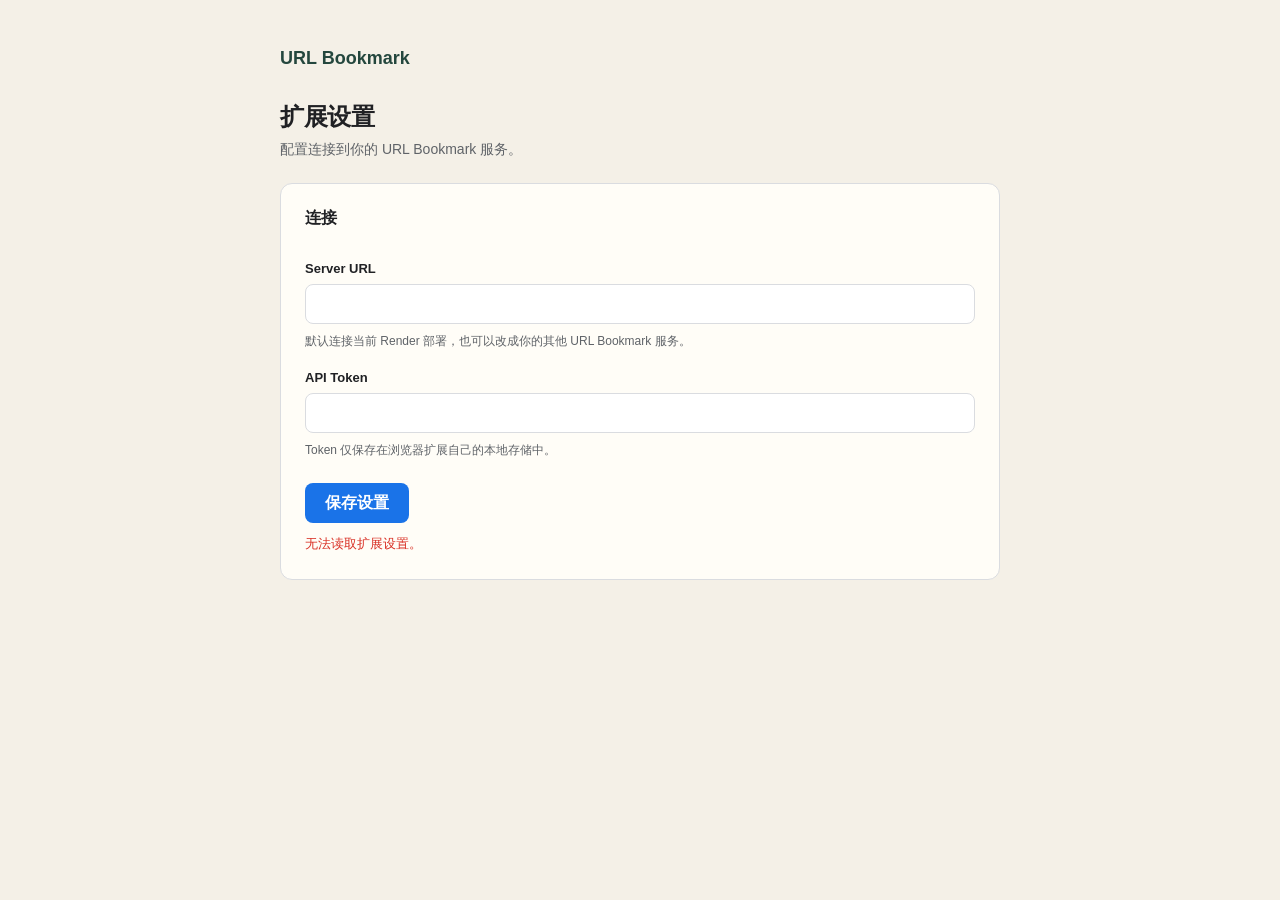
<file: extension/options.html>
<!doctype html>
<html lang="zh-CN">
<head>
  <meta charset="utf-8">
  <meta name="viewport" content="width=device-width, initial-scale=1">
  <title>URL Bookmark 设置</title>
  <link rel="stylesheet" href="options.css">
</head>
<body>
  <main>
    <h1>URL Bookmark</h1>
    <h2>扩展设置</h2>
    <p class="intro">配置连接到你的 URL Bookmark 服务。</p>
    <form id="settings-form">
      <h3>连接</h3>
      <label for="server-url">Server URL</label>
      <input id="server-url" name="serverUrl" type="url" required>
      <small>默认连接当前 Render 部署，也可以改成你的其他 URL Bookmark 服务。</small>

      <label for="api-token">API Token</label>
      <input id="api-token" name="apiToken" type="password" autocomplete="off" required>
      <small>Token 仅保存在浏览器扩展自己的本地存储中。</small>

      <button type="submit">保存设置</button>
      <p id="status" role="status" aria-live="polite"></p>
    </form>
  </main>
  <script src="settings.js"></script>
  <script src="options.js"></script>
</body>
</html>
</file>
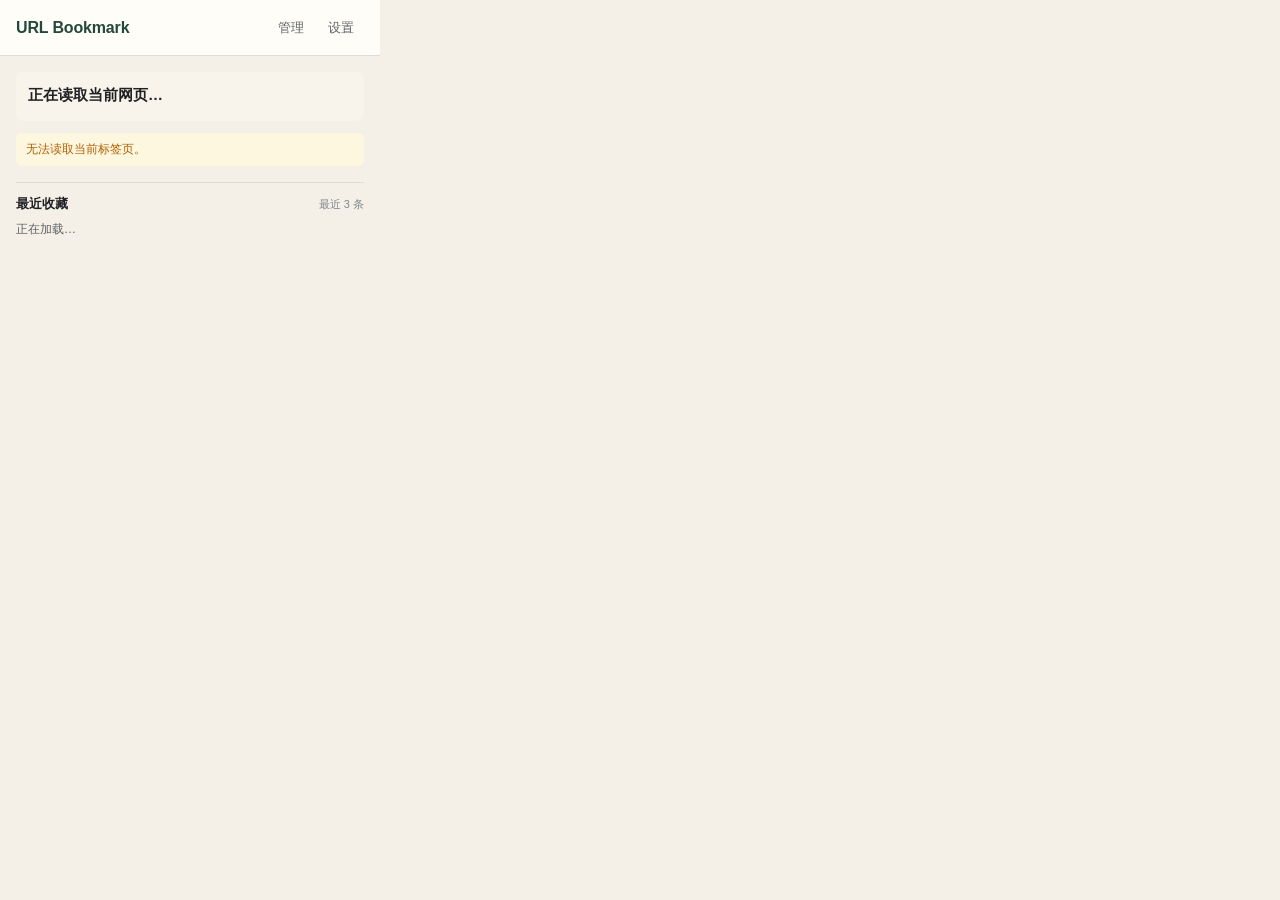
<file: extension/popup.html>
<!doctype html>
<html lang="zh-CN">
<head>
  <meta charset="utf-8">
  <meta name="viewport" content="width=device-width, initial-scale=1">
  <title>URL Bookmark</title>
  <link rel="stylesheet" href="popup.css">
</head>
<body>
  <main>
    <header>
      <h1>URL Bookmark</h1>
      <nav><a id="manage-link" href="#" target="_blank" title="打开管理页面">管理</a><button id="settings-link" type="button">设置</button></nav>
    </header>

    <section class="page-card">
      <div class="favicon-placeholder">◇</div>
      <div>
        <h2 id="page-title">正在读取当前网页…</h2>
        <p id="page-url"></p>
      </div>
    </section>

    <div id="status" class="status success" role="status" aria-live="polite">正在本地读取当前页面…</div>
    <section id="capture-summary" class="capture-summary" hidden>
      <div class="capture-result-line">
        <strong id="capture-method">浏览器正文</strong>
        <span id="capture-length"></span>
      </div>
      <p id="capture-source"></p>
      <div id="fallback-actions" class="fallback-actions" hidden>
        <button id="url-only-button" type="button">只收藏网址</button>
      </div>
    </section>
    <button id="preview-button" class="primary-button" type="button" hidden>
      <span>重新读取页面</span><span>→</span>
    </button>

    <form id="bookmark-form" hidden>
      <div class="tag-select" data-tag-select>
        <label class="tag-select-label" id="popup-tags-label">标签 <span>可多选</span></label>
        <button
          class="tag-select-trigger"
          type="button"
          aria-expanded="false"
          aria-controls="popup-tags-menu"
          aria-labelledby="popup-tags-label popup-tags-summary"
          data-tag-trigger
        >
          <span id="popup-tags-summary" data-tag-summary>选择标签</span>
          <span class="tag-select-chevron" aria-hidden="true">⌄</span>
        </button>
        <div class="tag-select-menu" id="popup-tags-menu" data-tag-menu hidden>
          <label class="tag-new-row" for="popup-new-tag">
            <span class="tag-new-icon" aria-hidden="true">＋</span>
            <input id="popup-new-tag" maxlength="50" placeholder="添加新的标签" autocomplete="off" data-new-tag>
          </label>
          <section class="tag-menu-recommender" id="recommended-section" hidden>
            <div class="tag-recommender-heading">
              <div><strong>AI 推荐</strong><small>点击后加入标签</small></div>
            </div>
            <div id="recommended-tags" class="tag-recommend-list"></div>
          </section>
          <div class="tag-option-list" id="tag-options" data-tag-options></div>
          <div class="tag-menu-footer">
            <button type="button" data-tag-done>完成</button>
          </div>
        </div>
      </div>

      <label for="notes">备注 <span>可选</span></label>
      <textarea id="notes" name="notes" maxlength="5000" placeholder="写下为什么收藏、之后要做什么…"></textarea>

      <button id="save-button" type="submit">
        <span>收藏</span><span>→</span>
      </button>
      <p class="shortcut">⌘/Ctrl + Shift + S 可直接保存到 Inbox</p>
    </form>

    <section class="recent-section">
      <div class="recent-heading"><h3>最近收藏</h3><span>最近 3 条</span></div>
      <div id="recent-list" class="recent-list"><span class="muted">正在加载…</span></div>
    </section>
  </main>
  <script src="settings.js"></script>
  <script src="popup.js"></script>
</body>
</html>
</file>
<file: extension/options.css>
:root {
  --bg: #f4f0e7;
  --surface: #fffdf7;
  --text-primary: #202124;
  --text-secondary: #5f6368;
  --border: #dadce0;
  --accent: #1a73e8;
  --accent-hover: #1b66c9;
  --success: #188038;
  --danger: #d93025;
  --radius-md: 8px;
  --radius-lg: 12px;
}
* { box-sizing: border-box; }
body {
  margin: 0;
  color: var(--text-primary);
  background: var(--bg);
  font-family: -apple-system, BlinkMacSystemFont, "Segoe UI", Roboto, "Helvetica Neue", Arial, "Noto Sans SC", sans-serif;
}
main { width: min(720px, calc(100% - 40px)); margin: 48px auto; }
h1 { margin: 0 0 32px; color: #24473e; font-size: 18px; font-weight: 650; }
h2 { margin: 0; font-size: 24px; font-weight: 600; letter-spacing: -.02em; }
.intro { margin: 8px 0 24px; color: var(--text-secondary); font-size: 14px; }
form { padding: 24px; display: grid; gap: 8px; border: 1px solid var(--border); border-radius: var(--radius-lg); background: var(--surface); }
form h3 { margin: 0 0 12px; font-size: 16px; font-weight: 600; }
label { margin-top: 12px; font-size: 13px; font-weight: 600; }
input { min-height: 40px; padding: 0 12px; border: 1px solid var(--border); border-radius: var(--radius-md); color: var(--text-primary); background: white; font: inherit; }
input:focus { outline: none; border-color: var(--accent); box-shadow: 0 0 0 1px var(--accent); }
small { color: var(--text-secondary); font-size: 12px; line-height: 1.5; }
button { width: max-content; min-height: 40px; margin-top: 16px; padding: 0 20px; border: 0; border-radius: var(--radius-md); background: var(--accent); color: white; font: inherit; font-weight: 600; cursor: pointer; }
button:hover { background: var(--accent-hover); }
button:focus-visible { outline: 2px solid var(--accent); outline-offset: 2px; }
#status { min-height: 20px; margin: 4px 0 0; font-size: 13px; }
#status.success { color: var(--success); }
#status.error { color: var(--danger); }
</file>
<file: extension/popup.css>
:root {
  --bg: #f4f0e7;
  --surface: #fffdf7;
  --surface-subtle: #f8f4eb;
  --text-primary: #202124;
  --text-secondary: #5f6368;
  --text-muted: #80868b;
  --border: #dadce0;
  --border-strong: #c4c7c5;
  --accent: #1a73e8;
  --accent-hover: #1b66c9;
  --accent-soft: #e8f0fe;
  --success: #188038;
  --success-soft: #e6f4ea;
  --warning: #b06000;
  --warning-soft: #fef7e0;
  --danger: #d93025;
  --danger-soft: #fce8e6;
  --brand: #24473e;
  --radius-sm: 6px;
  --radius-md: 8px;
  --radius-lg: 12px;
  --shadow-popup: 0 4px 16px rgba(60, 64, 67, .15);
}

* { box-sizing: border-box; }
[hidden] { display: none !important; }
body {
  margin: 0;
  width: 380px;
  max-height: 600px;
  overflow-y: auto;
  color: var(--text-primary);
  background: var(--bg);
  font-family: -apple-system, BlinkMacSystemFont, "Segoe UI", Roboto, "Helvetica Neue", Arial, "Noto Sans SC", sans-serif;
  font-size: 13px;
}
main { padding: 0 16px 16px; }
header {
  height: 56px;
  margin: 0 -16px;
  padding: 0 16px;
  display: flex;
  align-items: center;
  justify-content: space-between;
  border-bottom: 1px solid var(--border);
  background: var(--surface);
}
h1 { margin: 0; color: var(--brand); font-size: 16px; font-weight: 650; letter-spacing: -.01em; }
header nav { display: flex; align-items: center; gap: 4px; }
header a, header nav button {
  min-height: 36px;
  padding: 0 10px;
  border: 0;
  border-radius: var(--radius-sm);
  display: inline-flex;
  align-items: center;
  justify-content: center;
  background: transparent;
  color: var(--text-secondary);
  font: inherit;
  font-weight: 500;
  line-height: 1;
  appearance: none;
  text-decoration: none;
  cursor: pointer;
}
header a:hover, header nav button:hover { background: var(--surface-subtle); color: var(--accent); }
header a:focus-visible, header nav button:focus-visible { outline: 2px solid var(--accent); outline-offset: 1px; }

.page-card {
  display: grid;
  grid-template-columns: minmax(0, 1fr);
  gap: 4px;
  margin: 16px 0 12px;
  padding: 12px;
  border-radius: var(--radius-md);
  background: var(--surface-subtle);
}
.favicon-placeholder { display: none; }
.page-card h2 {
  display: -webkit-box;
  overflow: hidden;
  margin: 0;
  color: var(--text-primary);
  font-size: 15px;
  font-weight: 600;
  line-height: 1.4;
  -webkit-box-orient: vertical;
  -webkit-line-clamp: 2;
}
#page-url { overflow: hidden; margin: 4px 0 0; color: var(--text-secondary); font-size: 12px; text-overflow: ellipsis; white-space: nowrap; }

.status {
  display: none;
  margin: 0 0 8px;
  padding: 8px 10px;
  border-radius: var(--radius-sm);
  font-size: 12px;
  line-height: 1.45;
}
.status.success { display: block; color: var(--success); background: var(--success-soft); }
.status.error { display: block; color: var(--warning); background: var(--warning-soft); }
.capture-summary { margin: 0 0 8px; padding: 10px 12px; border: 1px solid var(--border); border-radius: var(--radius-md); background: var(--surface); }
.capture-result-line { display: flex; align-items: center; justify-content: space-between; gap: 12px; }
.capture-result-line strong { color: var(--text-primary); font-size: 13px; font-weight: 600; }
.capture-result-line span, #capture-source { color: var(--text-secondary); font-size: 12px; }
#capture-source { margin: 4px 0 0; }
.fallback-actions { display: flex; margin-top: 8px; }
.fallback-actions button { min-height: 36px; flex: 1; border: 1px solid var(--border); border-radius: var(--radius-sm); background: var(--surface); color: var(--text-primary); font: inherit; cursor: pointer; }
.fallback-actions button:hover { border-color: var(--accent); color: var(--accent); }

form { margin-top: 8px; display: grid; gap: 10px; }
label { margin: 0; color: var(--text-primary); font-size: 13px; font-weight: 600; }
label span { color: var(--text-secondary); font-weight: 400; }
input, textarea {
  width: 100%;
  min-height: 40px;
  padding: 0 12px;
  border: 1px solid var(--border);
  border-radius: var(--radius-md);
  background: var(--surface);
  color: var(--text-primary);
  font: inherit;
}
textarea { min-height: 76px; padding-top: 10px; line-height: 1.45; resize: vertical; }
input:focus, textarea:focus { outline: none; border-color: var(--accent); box-shadow: 0 0 0 1px var(--accent); }
.muted { color: var(--text-secondary); font-size: 12px; }

.tag-select { position: relative; }
.tag-select-label { display: block; margin: 0 0 6px; }
.tag-select-trigger {
  width: 100%;
  min-height: 40px;
  padding: 0 12px;
  border: 1px solid var(--border);
  border-radius: var(--radius-md);
  display: flex;
  align-items: center;
  justify-content: space-between;
  gap: 8px;
  background: var(--surface);
  color: var(--text-primary);
  font: inherit;
  text-align: left;
  cursor: pointer;
}
.tag-select.open .tag-select-trigger { border-color: var(--accent); box-shadow: 0 0 0 1px var(--accent); }
.tag-select-chevron { color: var(--text-secondary); font-size: 16px; }
.tag-select.open .tag-select-chevron { transform: rotate(180deg); }
.tag-select-menu {
  position: absolute;
  z-index: 20;
  top: calc(100% + 6px);
  left: 0;
  right: 0;
  max-height: 360px;
  overflow: hidden;
  border: 1px solid var(--border);
  border-radius: var(--radius-md);
  background: var(--surface);
  box-shadow: var(--shadow-popup);
  display: flex;
  flex-direction: column;
}
.tag-new-row { min-height: 44px; padding: 0 12px; display: flex; align-items: center; gap: 8px; border-bottom: 1px solid var(--border); color: var(--accent); }
.tag-new-icon { font-size: 16px; }
.tag-new-row input { min-height: 42px; padding: 0; border: 0; border-radius: 0; outline: 0; box-shadow: none; }
.tag-new-row input:focus { border: 0; outline: 0; box-shadow: none; }
.tag-new-row input::placeholder { color: var(--accent); opacity: 1; }
.tag-menu-recommender { padding: 10px 12px; border-bottom: 1px solid var(--border); background: var(--surface-subtle); }
.tag-recommender-heading { margin-bottom: 8px; }
.tag-recommender-heading div { display: flex; align-items: center; justify-content: space-between; gap: 8px; }
.tag-recommender-heading strong { font-size: 12px; }
.tag-recommender-heading small { color: var(--text-secondary); font-size: 11px; }
.tag-recommend-list { display: flex; flex-wrap: wrap; gap: 6px; }
.tag-suggestion { min-height: 28px; padding: 0 10px; border: 1px solid var(--border); border-radius: 999px; background: var(--surface); color: var(--accent); font-size: 11px; cursor: pointer; }
.tag-suggestion:hover, .tag-suggestion[aria-pressed="true"] { border-color: var(--accent); background: var(--accent-soft); color: var(--accent); }
.tag-option-list { min-height: 0; max-height: 180px; padding: 4px; overflow-y: auto; }
.tag-menu-option { min-height: 36px; padding: 0 8px; display: flex; align-items: center; gap: 8px; border-radius: var(--radius-sm); cursor: pointer; }
.tag-menu-option:hover { background: var(--surface-subtle); }
.tag-menu-option input { position: absolute; width: 1px; height: 1px; min-height: 0; padding: 0; opacity: 0; pointer-events: none; }
.tag-check { width: 18px; height: 18px; border: 1px solid var(--border-strong); border-radius: 4px; display: grid; place-items: center; color: transparent; font-size: 11px; }
.tag-menu-option input:checked + .tag-check { border-color: var(--accent); background: var(--accent); color: white; }
.tag-menu-option:has(input:focus-visible) { outline: 2px solid var(--accent); }
.tag-menu-footer { padding: 6px; border-top: 1px solid var(--border); }
.tag-menu-footer button { width: 100%; min-height: 36px; border: 0; border-radius: var(--radius-sm); background: var(--surface-subtle); color: var(--accent); font-weight: 600; cursor: pointer; }

.primary-button {
  min-height: 36px;
  padding: 0 12px;
  border: 1px solid var(--border);
  border-radius: var(--radius-md);
  background: var(--surface);
  color: var(--accent);
  font: inherit;
  font-weight: 600;
  cursor: pointer;
}
.primary-button { width: 100%; display: flex; align-items: center; justify-content: space-between; }
.primary-button:hover { border-color: var(--accent); background: var(--accent-soft); }
.primary-button:disabled { cursor: wait; opacity: .55; }
#save-button {
  width: 100%;
  min-height: 42px;
  padding: 0 14px;
  border: 0;
  border-radius: var(--radius-md);
  display: flex;
  align-items: center;
  justify-content: space-between;
  background: var(--accent);
  color: white;
  font: inherit;
  font-weight: 600;
  cursor: pointer;
}
#save-button:hover { background: var(--accent-hover); }
#save-button:disabled { cursor: wait; opacity: .55; }
.shortcut { margin: -2px 0 0; color: var(--text-muted); font-size: 10px; text-align: center; }

.recent-section { margin-top: 16px; padding-top: 12px; border-top: 1px solid var(--border); }
.recent-heading { display: flex; align-items: center; justify-content: space-between; margin-bottom: 8px; }
.recent-heading h3 { margin: 0; font-size: 13px; font-weight: 600; }
.recent-heading span { color: var(--text-muted); font-size: 11px; }
.recent-list { display: grid; gap: 6px; }
.recent-item { display: grid; grid-template-columns: minmax(0, 1fr) auto; align-items: center; gap: 8px; padding: 8px 10px; border: 1px solid var(--border); border-radius: var(--radius-md); background: var(--surface); }
.recent-copy { min-width: 0; color: var(--text-primary); text-decoration: none; }
.recent-copy strong { display: block; overflow: hidden; font-size: 12px; font-weight: 600; line-height: 1.35; text-overflow: ellipsis; white-space: nowrap; }
.recent-copy small { display: block; overflow: hidden; margin-top: 2px; color: var(--text-secondary); font-size: 10px; text-overflow: ellipsis; white-space: nowrap; }
.recent-delete { min-height: 32px; padding: 0 8px; border: 0; border-radius: var(--radius-sm); background: transparent; color: var(--danger); font-size: 11px; cursor: pointer; }
.recent-delete:hover { background: var(--danger-soft); }
</file>
